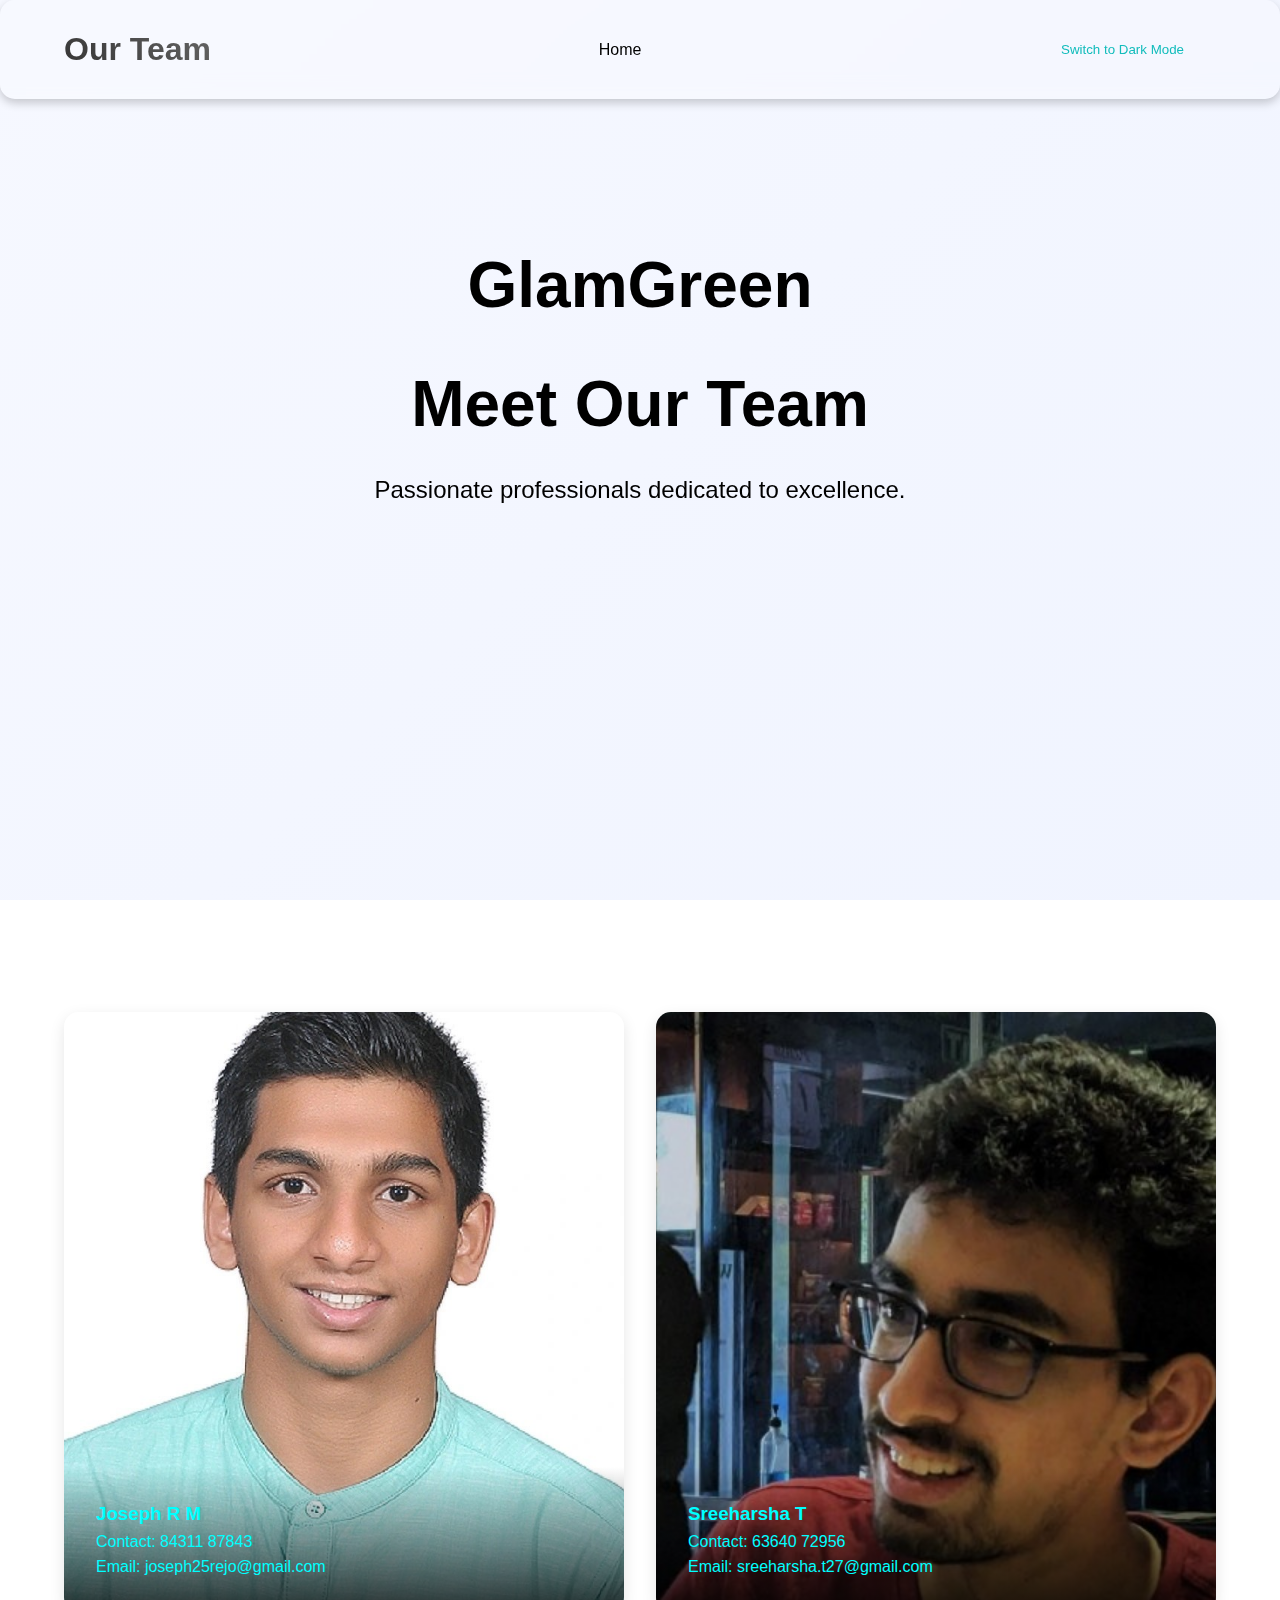
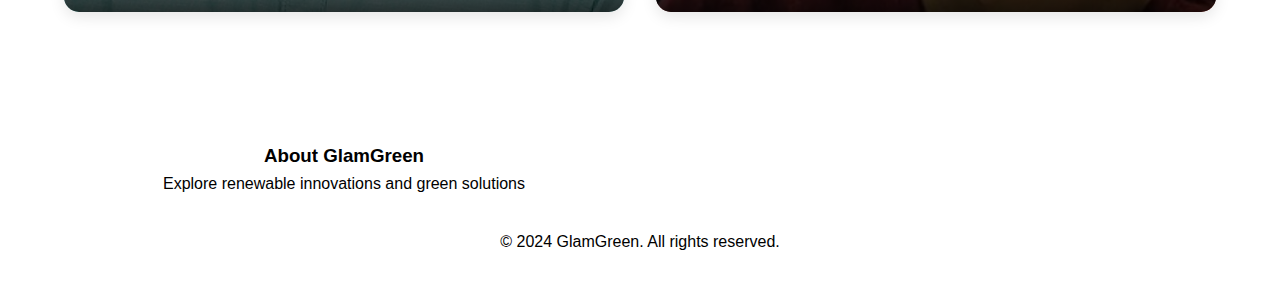
<file: about.html>
<!DOCTYPE html>
<html lang="en">

<head>
    <meta charset="UTF-8">
    <meta name="viewport" content="width=device-width, initial-scale=1.0">
    <title>About Us</title>
    
    <link id="light theme" rel="stylesheet" href="landing.css">
    <link id="dark theme" rel="stylesheet" href="landingdark.css" disabled>
</head>
<body>
    <script src="theme.js"></script>
    <header class="hero">
        <nav>
            <div class="logo">Our Team</div>
            <div class="nav-links">
                <a href="index.html">Home</a>
            </div>
            <button id="theme-toggle" onclick="toggleTheme()" class="btn-primary" style="color: rgb(18, 188, 188);">Switch to Dark Mode </button>
        </nav>
        <div class="hero-content">
            <h1 class="animate-title">GlamGreen</h1>
            <h1 class="animate-title">Meet Our Team</h1>
            <p class="animate-subtitle">Passionate professionals dedicated to excellence.</p>
        </div>
    </header>

    <section class="destinations" id="about">
        <div class="destination-grid">
            <!-- Team Member 1 -->
            <div class="destination-card" style="background-image: url('image/joseph.jpg');">
                <div class="card-content">
                    <h3 style="color: aqua;">Joseph R M</h3>
                    <p style="color: aqua;">Contact: 84311 87843</p>
                    <p style="color: aqua;">Email: joseph25rejo@gmail.com</p>
                </div>
            </div>
            <!-- Team Member 2 -->
            <div class="destination-card" style="background-image: url('image/harsha.jpg');">
                <div class="card-content">
                    <h3 style="color: aqua;">Sreeharsha T</h3>
                    <p style="color: aqua;">Contact: 63640 72956</p>
                    <p style="color: aqua;">Email: sreeharsha.t27@gmail.com</p>
                </div>
            </div>
        </div>
    </section>

    <footer>
        <div class="footer-content">
            <div class="footer-section">
                <h3>About GlamGreen</h3>
                <p>Explore renewable innovations and green solutions</p>
            </div>
            <div class="footer-section">
            </div>
        </div>
        <div class="footer-bottom">
            <p>&copy; 2024 GlamGreen. All rights reserved.</p>
        </div>
    </footer>
</body>
</html>
</file>
<file: landing.css>
/* Base Styles */

:root[light-theme='light'] {
    --primary-color: #ff6347; /* Vibrant red-orange color */
    --accent-color: #4a90e2;
    --text-light: #ffffff;
    --text-dark: #333333;
    --background-light: #f0f0f0; /* Light background color */
    --background-dark: #121212; /* Dark background color */
    --transition: all 0.3s ease;
}

* {
    margin: 0;
    padding: 0;
    box-sizing: border-box;
}

body {
    font-family: 'Segoe UI', Tahoma, Geneva, Verdana, sans-serif;
    line-height: 1.6;
    color: var(--text-dark);
    background-color: var(--background-light);
    overflow-x: hidden;
    transition: background-color 0.3s ease;
}

/* Header & Navigation */
.hero {
    height: 100vh;
    background: linear-gradient(135deg, #f6f8ff 0%, #f0f4ff 100%);
    position: relative;
    overflow: hidden;
}

.hero::before {
    content: '';
    position: absolute;
    top: 0;
    left: 0;
    right: 0;
    bottom: 0;
    background: url("https://img.freepik.com/free-photo/about-as-service-contact-information-concept_53876-138509.jpg") center/cover;
    opacity: 0.1;
    z-index: 0;
}

nav {
    display: flex;
    justify-content: space-between;
    align-items: center;
    padding: 1.5rem 5%;
    position: relative;
    z-index: 1;
    background: rgba(255, 255, 255, 0.2);
    backdrop-filter: blur(10px);
    border-radius: 15px;
    box-shadow: 0 4px 10px rgba(0, 0, 0, 0.2);
}

nav:hover {
    background: rgba(255, 255, 255, 0.3);
}

.logo {
    font-size: 2rem;
    font-weight: bold;
    background: linear-gradient(45deg, #333, #666);
    -webkit-background-clip: text;
    -webkit-text-fill-color: transparent;
}

.nav-links a {
    color: var(--text-dark);
    text-decoration: none;
    margin: 0 1.5rem;
    transition: var(--transition);
}

.nav-links a:hover {
    color: var(--accent-color);
}

/* Buttons */
.btn-primary {
    background: var(--primary-color);
    color: var(--text-light);
    padding: 0.8rem 2rem;
    border: none;
    border-radius: 50px;
    cursor: pointer;
    transition: var(--transition);
    position: relative;
    overflow: hidden;
}

.btn-primary:hover {
    transform: translateY(-2px);
    box-shadow: 0 5px 15px rgba(0,0,0,0.2);
}

.rainbow-border::before {
    content: '';
    position: absolute;
    top: -2px;
    left: -2px;
    right: -2px;
    bottom: -2px;
    background: linear-gradient(45deg, #ff0000, #ff7300, #fffb00, #48ff00, #00ffd5, #002bff, #7a00ff, #ff00c8, #ff0000);
    background-size: 400%;
    z-index: -1;
    animation: rainbow 20s linear infinite;
    border-radius: inherit;
    opacity: 0;
    transition: var(--transition);
}

.rainbow-border:hover::before {
    opacity: 1;
}

/* Hero Content */
.hero-content {
    position: relative;
    z-index: 1;
    text-align: center;
    padding-top: 15vh;
}

.animate-title {
    font-size: 4rem;
    margin-bottom: 1rem;
    animation: fadeIn 1s ease-out;
    color: var(--primary-color);
}

.animate-subtitle {
    font-size: 1.5rem;
    margin-bottom: 2rem;
    animation: fadeIn 1s ease-out 0.3s backwards;
}

/* Destinations Section */
.destinations {
    padding: 5rem 5%;
    background: var(--background-light);
}

.destination-grid {
    display: grid;
    grid-template-columns: repeat(auto-fit, minmax(400px, 1fr));
    gap: 2rem;
    margin-top: 2rem;
}

.destination-card {
    height: 600px;
    border-radius: 15px;
    overflow: hidden;
    position: relative;
    background-size: cover;
    background-position: center;
    transition: var(--transition);
    box-shadow: 0 5px 15px rgba(0, 0, 0, 0.1);
}

.destination-card:hover {
    transform: scale(1.05);
}

.card-content {
    position: absolute;
    bottom: 0;
    left: 0;
    right: 0;
    padding: 2rem;
    background: linear-gradient(transparent, rgba(0, 0, 0, 0.8));
    color: var(--text-light);
}

/* Experiences Section */
.experiences {
    padding: 5rem 5%;
    background: var(--background-light);
}

.experience-slider {
    display: flex;
    overflow-x: auto;
    gap: 2rem;
    padding: 2rem 0;
    scrollbar-width: none;
}

.experience-card {
    min-width: 300px;
    background: white;
    border-radius: 15px;
    overflow: hidden;
    box-shadow: 0 5px 15px rgba(0, 0, 0, 0.1);
    transition: var(--transition);
}

.experience-card:hover {
    transform: translateY(-10px);
}

.experience-card img {
    width: 100%;
    height: 200px;
    object-fit: cover;
}

.experience-card h3, .experience-card p {
    padding: 1rem;
}

/* Footer */
footer {
    background: var(--primary-color);
    color: var(--text-light);
    padding: 3rem 5%;
    text-align: center;
    border-top: 1px solid rgba(255, 255, 255, 0.1);
}

.footer-content {
    display: grid;
    grid-template-columns: repeat(auto-fit, minmax(250px, 1fr));
    gap: 2rem;
}

.footer-bottom {
    text-align: center;
    margin-top: 2rem;
}

/* Responsive Design */
@media (max-width: 768px) {
    .nav-links {
        display: none;
    }
    
    .animate-title {
        font-size: 2.5rem;
    }
    
    .animate-subtitle {
        font-size: 1.2rem;
    }
}

.landing {
    position: relative;
    height: 100vh;
    display: flex;
    justify-content: center;
    align-items: center;
}

.bg-video {
    width: 100%;
    height: 100%;
    object-fit: cover;
    filter: brightness(0.6);
}
</file>
<file: landingdark.css>
/* Base Styles */

:root[light-theme='light'] {
    --primary-color: #2a2a2a;
    --accent-color: #4a90e2;
    --text-light: #ffffff;
    --text-dark: #ffffff;
    --transition: all 0.3s ease;
}

:root[light-theme='dark'] {
    --primary-color: #1c1c1c;
    --accent-color: #bb86fc;
    --text-light: #eaeaea;
    --text-dark: #ffffff;
    --background: #121212;
    --secondary-background: #1f1f1f;
    --transition: all 0.3s ease;
}

* {
    margin: 0;
    padding: 0;
    box-sizing: border-box;
}

body {
    font-family: 'Segoe UI', Tahoma, Geneva, Verdana, sans-serif;
    line-height: 1.6;
    color: #ffffff;
    background-color: var(--background);
    overflow-x: hidden;
}

/* Animations */
@keyframes fadeIn {
    from { opacity: 0; transform: translateY(20px); }
    to { opacity: 1; transform: translateY(0); }
}

@keyframes slideIn {
    from { transform: translateX(-100%); }
    to { transform: translateX(0); }
}

@keyframes rainbow {
    0% { background-position: 0% 50%; }
    50% { background-position: 100% 50%; }
    100% { background-position: 0% 50%; }
}

/* Header & Navigation */
.hero {
    height: 100vh;
    background: linear-gradient(135deg, #121212 0%, #1f1f1f 100%);
    position: relative;
    overflow: hidden;
}

.hero::before {
    content: '';
    position: absolute;
    top: 0;
    left: 0;
    right: 0;
    bottom: 0;
    background: url("https://img.freepik.com/free-photo/about-as-service-contact-information-concept_53876-138509.jpg") center/cover;
    opacity: 0.1;
    z-index: 0;
}

nav {
    display: flex;
    justify-content: space-between;
    align-items: center;
    padding: 1.5rem 5%;
    position: relative;
    z-index: 1;
    
    /* Frosted Glass Effect */
    background: rgba(0, 0, 0, 0.2); /* Semi-transparent dark background */
    backdrop-filter: blur(10px); /* Apply blur effect to the background */
    border-radius: 15px; /* Rounded corners */
    box-shadow: 0 4px 10px rgba(0, 0, 0, 0.4); /* Soft shadow for prominence */
}

nav:hover {
    background: rgba(0, 0, 0, 0.3); /* Slightly increased opacity when hovered */
}

.logo {
    font-size: 2rem;
    font-weight: bold;
    font-color : #ffffff;
    background: linear-gradient(45deg, #ffffff, #888);
    -webkit-background-clip: text;
    -webkit-text-fill-color: transparent;
}

.nav-links a {
    color: #ffffff;
    text-decoration: none;
    margin: 0 1.5rem;
    transition: var(--transition);
}

.nav-links a:hover {
    color: var(--accent-color);
}

/* Buttons */
.btn-primary {
    background: var(--primary-color);
    color: #ffffff;
    padding: 0.8rem 2rem;
    border: none;
    border-radius: 50px;
    cursor: pointer;
    transition: var(--transition);
    position: relative;
    overflow: hidden;
}

.btn-primary:hover {
    transform: translateY(-2px);
    box-shadow: 0 5px 15px rgba(0,0,0,0.4);
}

.rainbow-border::before {
    content: '';
    position: absolute;
    top: -2px;
    left: -2px;
    right: -2px;
    bottom: -2px;
    background: linear-gradient(45deg, #ff0000, #ff7300, #fffb00, #48ff00, #00ffd5, #002bff, #7a00ff, #ff00c8, #ff0000);
    background-size: 400%;
    z-index: -1;
    animation: rainbow 20s linear infinite;
    border-radius: inherit;
    opacity: 0;
    transition: var(--transition);
}

.rainbow-border:hover::before {
    opacity: 1;
}

/* Hero Content */
.hero-content {
    position: relative;
    z-index: 1;
    text-align: center;
    padding-top: 15vh;
}

.animate-title {
    font-size: 4rem;
    margin-bottom: 1rem;
    animation: fadeIn 1s ease-out;
}

.animate-subtitle {
    font-size: 1.5rem;
    margin-bottom: 2rem;
    animation: fadeIn 1s ease-out 0.3s backwards;
}

/* Destinations Section */
.destinations {
    padding: 5rem 5%;
    background: #2c2c2c;
}

.destination-grid {
    display: grid;
    grid-template-columns: repeat(auto-fit, minmax(400px, 1fr));
    gap: 2rem;
    margin-top: 2rem;
}

.destination-card {
    height: 600px;
    border-radius: 15px;
    overflow: hidden;
    position: relative;
    background-size: cover;
    background-position: center;
    transition: var(--transition);
}

.destination-card:hover {
    transform: scale(1.03);
}

.card-content {
    position: absolute;
    bottom: 0;
    left: 0;
    right: 0;
    padding: 2rem;
    background: linear-gradient(transparent, rgba(0,0,0,0.8));
    color: #ffffff;
}

/* Experiences Section */
.experiences {
    padding: 5rem 5%;
    background: #2c2c2c;
}

.experience-slider {
    display: flex;
    overflow-x: auto;
    gap: 2rem;
    padding: 2rem 0;
    scrollbar-width: none;
}

.experience-card {
    min-width: 300px;
    background: #333333;
    border-radius: 15px;
    overflow: hidden;
    box-shadow: 0 5px 15px rgba(0,0,0,0.2);
    transition: var(--transition);
}

.experience-card:hover {
    transform: translateY(-10px);
}

.experience-card img {
    width: 100%;
    height: 200px;
    object-fit: cover;
}

.experience-card h3, .experience-card p {
    padding: 1rem;
}

/* Auth Modal */
.modal {
    display: none;
    position: fixed;
    top: 0;
    left: 0;
    width: 100%;
    height: 100%;
    background: rgba(0, 0, 0, 0.5);
    z-index: 1000;
}

.modal-content {
    position: absolute;
    top: 50%;
    left: 50%;
    transform: translate(-50%, -50%);
    background: #2a2a2a;
    padding: 2rem;
    border-radius: 15px;
    width: 90%;
    max-width: 400px;
}

.auth-form {
    display: flex;
    flex-direction: column;
    gap: 1rem;
}

.auth-form input {
    padding: 0.8rem;
    border: 1px solid #444;
    border-radius: 5px;
}

.auth-form h2 {
    text-align: center;
    margin-bottom: 1rem;
}

.hidden {
    display: none;
}

.close {
    position: absolute;
    right: 1rem;
    top: 1rem;
    font-size: 1.5rem;
    cursor: pointer;
}

/* Footer */
footer {
    background: #2c2c2c;
    color: #ffffff;
    padding: 3rem 5%;
}

.footer-content {
    display: grid;
    grid-template-columns: repeat(auto-fit, minmax(250px, 1fr));
    gap: 2rem;
}

.social-links {
    display: flex;
    gap: 1rem;
}

.social-links a {
    color: #ffffff;
    text-decoration: none;
}

.footer-bottom {
    text-align: center;
    margin-top: 2rem;
    padding-top: 2rem;
    border-top: 1px solid rgba(255,255,255,0.1);
}

/* Responsive Design */
@media (max-width: 768px) {
    .nav-links {
        display: none;
    }
    
    .animate-title {
        font-size: 2.5rem;
    }
    
    .animate-subtitle {
        font-size: 1.2rem;
    }
}

.landing {
    position: relative;
    height: 100vh; /* Full viewport height */
    display: flex;
    justify-content: center; /* Horiz
    align-items: center; /* Vertically center content */
    background-color: var(--background);
    color: #ffffff;
    padding: 0 10%;
    text-align: center;
}

.landing .title {
    font-size: 4rem;
    font-weight: 700;
    margin-bottom: 1rem;
}

.landing .subtitle {
    font-size: 1.8rem;
    margin-bottom: 2rem;
}

.landing .btn-primary {
    font-size: 1.2rem;
    padding: 1rem 2rem;
    background: var(--accent-color);
    color: #ffffff;
    border-radius: 30px;
    cursor: pointer;
    transition: var(--transition);
}

.landing .btn-primary:hover {
    background: var(--primary-color);
    color: #ffffff;
    transform: scale(1.05);
}

footer .footer-content {
    display: flex;
    flex-wrap: wrap;
    justify-content: space-between;
    gap: 3rem;
}

footer .footer-content .social-links {
    display: flex;
    justify-content: flex-start;
    gap: 1rem;
}

footer .footer-content .contact-info {
    display: flex;
    flex-direction: column;
    gap: 0.8rem;
}

footer .footer-bottom {
    padding-top: 2rem;
    border-top: 1px solid var(--text-dark);
}

@media (max-width: 768px) {
    .landing {
        padding: 0 5%;
    }

    .landing .title {
        font-size: 3rem;
    }

    .landing .subtitle {
        font-size: 1.5rem;
    }

    footer .footer-content {
        flex-direction: column;
        align-items: center;
    }

    footer .footer-content .contact-info {
        align-items: center;
    }

    footer .footer-bottom {
        margin-top: 2rem;
    }
}

/* Dark Mode Toggle */
.theme-toggle {
    position: fixed;
    top: 1rem;
    right: 1rem;
    background: var(--primary-color);
    color: #ffffff;
    border: none;
    padding: 1rem;
    border-radius: 50%;
    cursor: pointer;
    box-shadow: 0 4px 10px rgba(0, 0, 0, 0.4);
    transition: var(--transition);
}

.theme-toggle:hover {
    background: var(--accent-color);
}

.theme-toggle:focus {
    outline: none;
}

/* Additional Styles for Modal */
.modal-content {
    width: 80%;
    max-width: 450px;
}

.auth-form input {
    border-color: #444;
}

.auth-form button {
    background: var(--accent-color);
    color: #ffffff;
    padding: 1rem;
    border: none;
    border-radius: 5px;
    cursor: pointer;
}

.auth-form button:hover {
    background: var(--primary-color);
}

.auth-form button:focus {
    outline: none;
}

/* Light / Dark Theme Transitions */
body, .hero, .modal-content {
    transition: background-color 0.3s ease, color 0.3s ease;
}

/* Misc */
.center-content {
    text-align: center;
    padding: 5rem 0;
    color: #ffffff;
}

.center-content h2 {
    font-size: 2rem;
    margin-bottom: 1rem;
}

.center-content p {
    font-size: 1.2rem;
}
</file>
